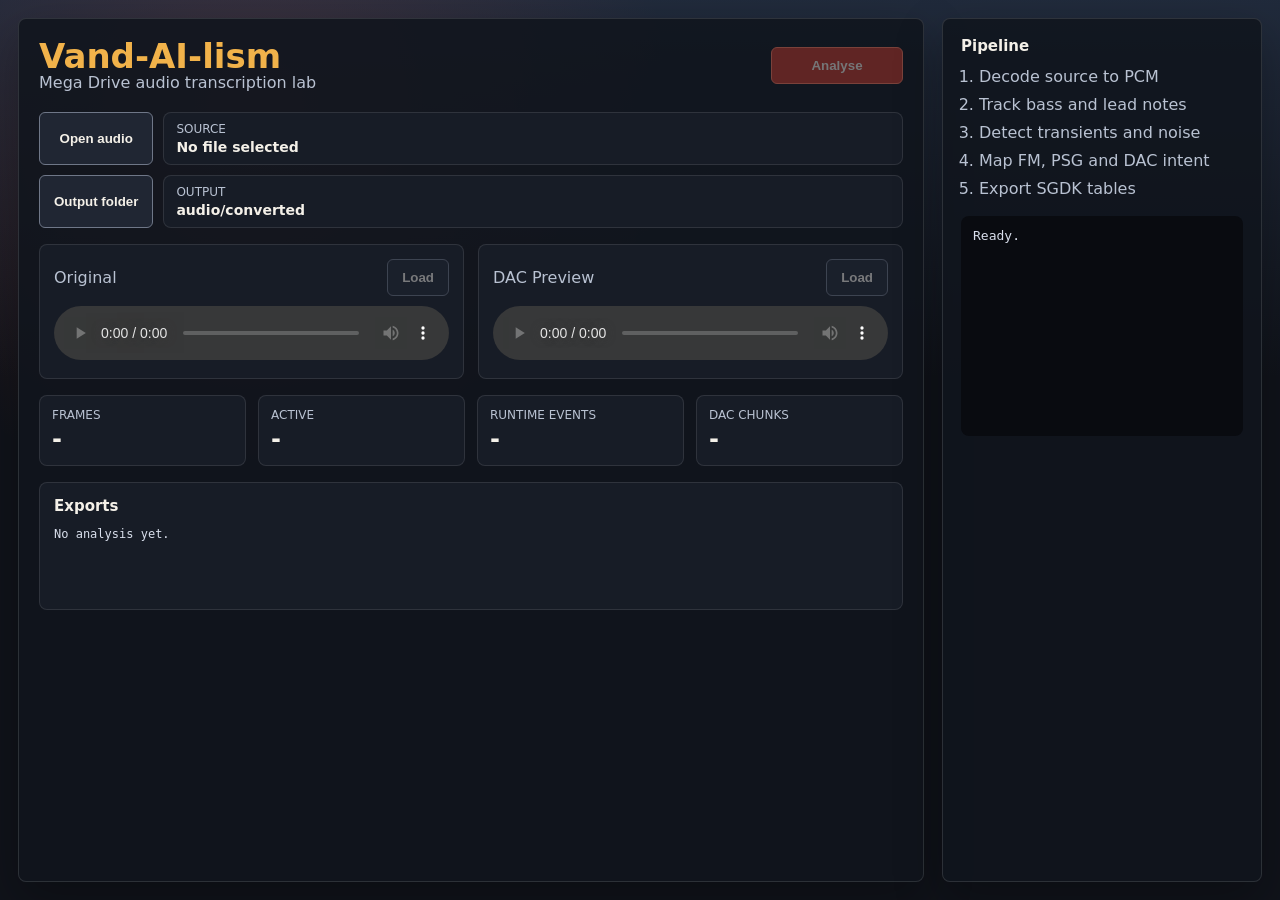
<file: tools/audio/vand_ai_lism/index.html>
<!doctype html>
<html lang="en">
  <head>
    <meta charset="UTF-8" />
    <meta name="viewport" content="width=device-width, initial-scale=1.0" />
    <title>Vand-AI-lism</title>
    <link rel="stylesheet" href="./styles.css" />
  </head>
  <body>
    <main class="shell">
      <section class="workspace">
        <header class="topbar">
          <div>
            <h1>Vand-AI-lism</h1>
            <p>Mega Drive audio transcription lab</p>
          </div>
          <button id="analyseBtn" class="primary" disabled>Analyse</button>
        </header>

        <section class="pickers">
          <button id="openBtn">Open audio</button>
          <div class="path">
            <span>Source</span>
            <strong id="sourcePath">No file selected</strong>
          </div>
          <button id="outputBtn">Output folder</button>
          <div class="path">
            <span>Output</span>
            <strong id="outputPath">audio/converted</strong>
          </div>
        </section>

        <section class="players">
          <article>
            <div class="panelTitle">
              <span>Original</span>
              <button id="loadOriginalBtn" disabled>Load</button>
            </div>
            <audio id="originalPlayer" controls></audio>
          </article>
          <article>
            <div class="panelTitle">
              <span>DAC Preview</span>
              <button id="loadDacBtn" disabled>Load</button>
            </div>
            <audio id="dacPlayer" controls></audio>
          </article>
        </section>

        <section class="stats">
          <div><span>Frames</span><strong id="frames">-</strong></div>
          <div><span>Active</span><strong id="activeFrames">-</strong></div>
          <div><span>Runtime Events</span><strong id="runtimeEvents">-</strong></div>
          <div><span>DAC Chunks</span><strong id="dacChunks">-</strong></div>
        </section>

        <section class="exports">
          <h2>Exports</h2>
          <div id="exportList" class="exportList">No analysis yet.</div>
        </section>
      </section>

      <aside class="side">
        <h2>Pipeline</h2>
        <ol>
          <li>Decode source to PCM</li>
          <li>Track bass and lead notes</li>
          <li>Detect transients and noise</li>
          <li>Map FM, PSG and DAC intent</li>
          <li>Export SGDK tables</li>
        </ol>
        <pre id="log">Ready.</pre>
      </aside>
    </main>
    <script type="module" src="./main.js"></script>
  </body>
</html>
</file>
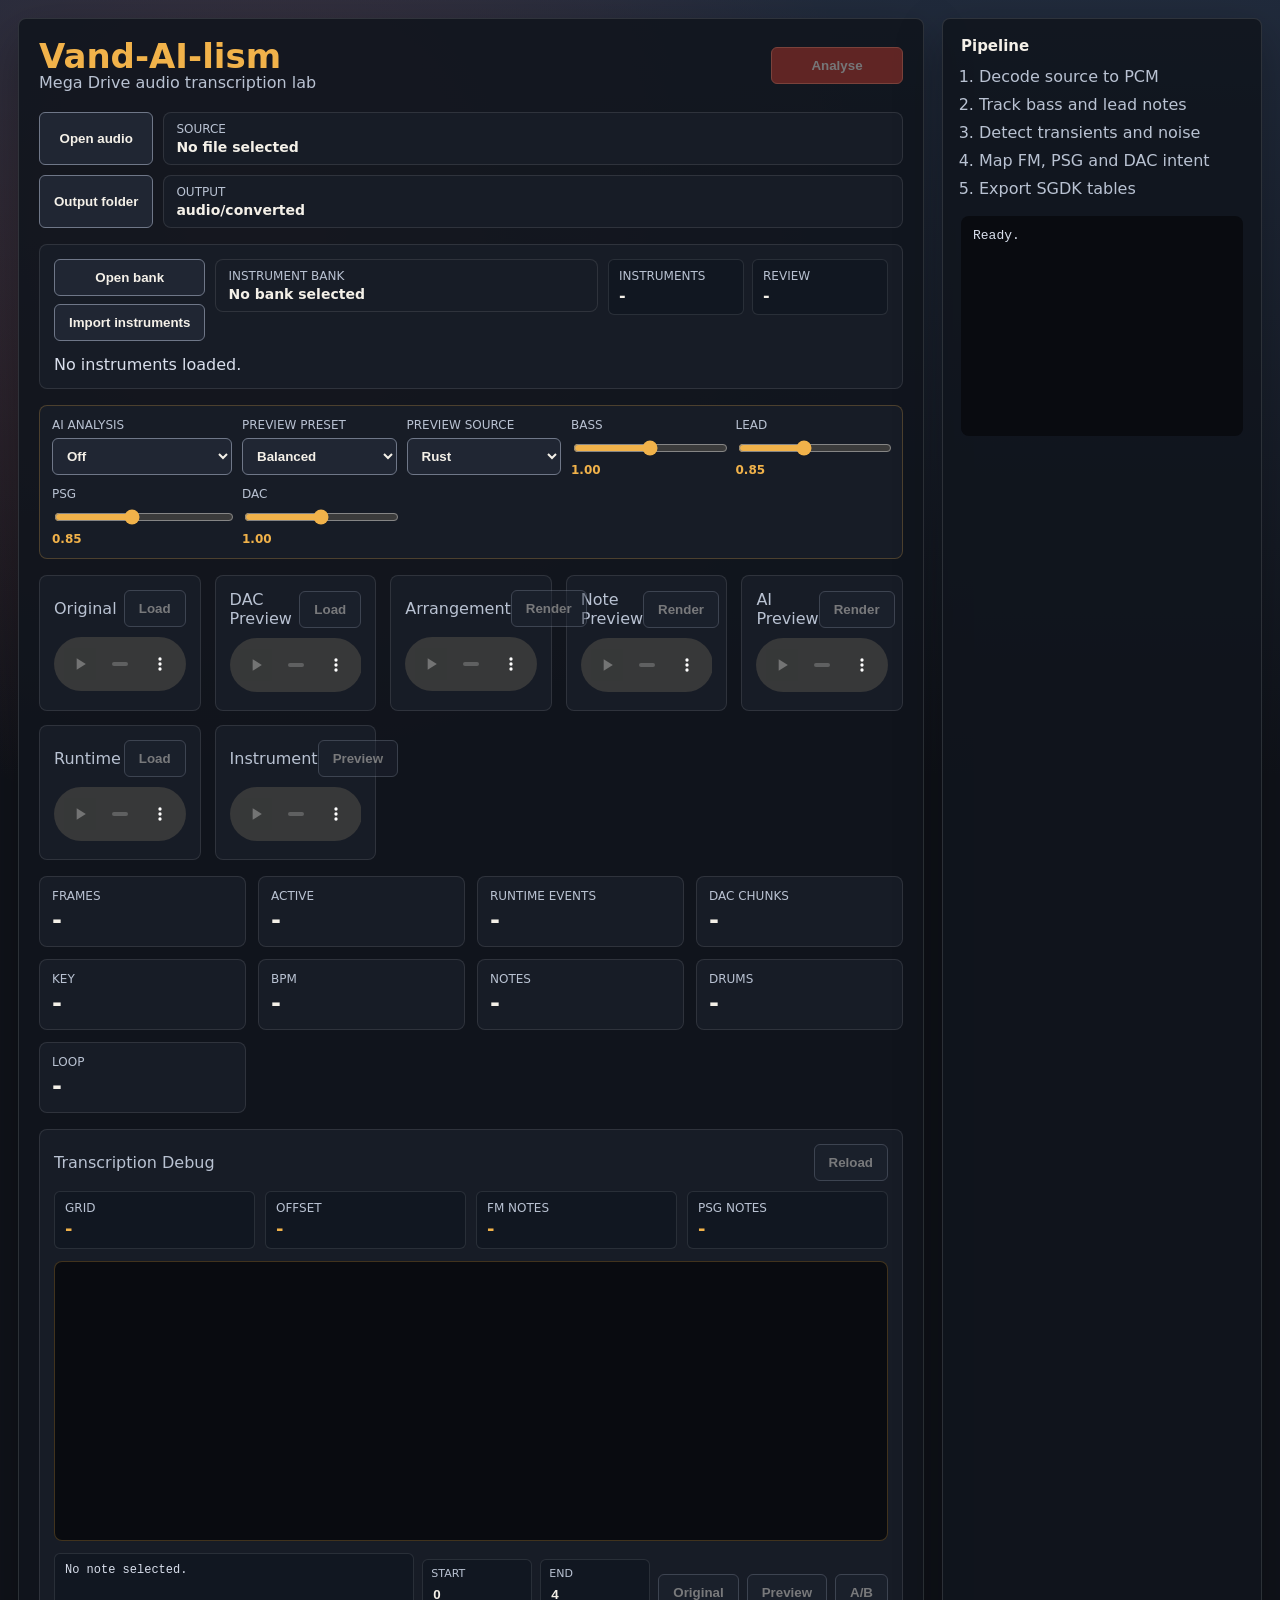
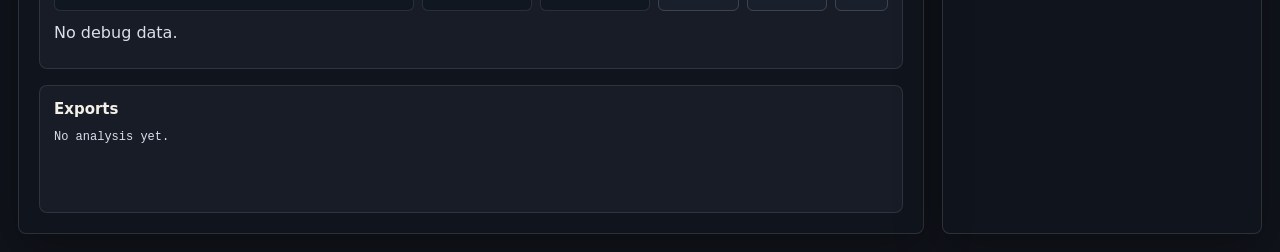
<file: tools/audio/vand_ai_lism/ui/index.html>
<!doctype html>
<html lang="en">
  <head>
    <meta charset="UTF-8" />
    <meta name="viewport" content="width=device-width, initial-scale=1.0" />
    <title>Vand-AI-lism</title>
    <link rel="stylesheet" href="./styles.css" />
  </head>
  <body>
    <div id="globalBusy" class="globalBusy" hidden>
      <div class="globalBusyLabel" id="globalBusyLabel">Working</div>
      <div class="progressTrack"><div></div></div>
    </div>
    <main class="shell">
      <section class="workspace">
        <header class="topbar">
          <div>
            <h1>Vand-AI-lism</h1>
            <p>Mega Drive audio transcription lab</p>
          </div>
          <button id="analyseBtn" class="primary" disabled>Analyse</button>
        </header>
        <div id="analysisProgress" class="progressBlock" hidden>
          <div class="progressLabel">Analysing audio pipeline</div>
          <div class="progressTrack"><div></div></div>
        </div>

        <section class="pickers">
          <button id="openBtn">Open audio</button>
          <div class="path">
            <span>Source</span>
            <strong id="sourcePath">No file selected</strong>
          </div>
          <button id="outputBtn">Output folder</button>
          <div class="path">
            <span>Output</span>
            <strong id="outputPath">audio/converted</strong>
          </div>
        </section>

        <section class="instrumentBank">
          <div class="bankActions">
            <button id="openBankBtn">Open bank</button>
            <button id="importBankBtn">Import instruments</button>
          </div>
          <div class="path">
            <span>Instrument bank</span>
            <strong id="bankPath">No bank selected</strong>
          </div>
          <div class="bankMeta">
            <div><span>Instruments</span><strong id="bankCount">-</strong></div>
            <div><span>Review</span><strong id="bankReview">-</strong></div>
          </div>
          <div id="instrumentList" class="instrumentList">No instruments loaded.</div>
        </section>

        <section class="renderControls">
          <label>
            <span>AI analysis</span>
            <select id="aiBackend">
              <option value="off">Off</option>
              <option value="basic-pitch">Basic Pitch</option>
              <option value="demucs-basic-pitch">Demucs + Basic Pitch</option>
            </select>
          </label>
          <label>
            <span>Preview preset</span>
            <select id="previewPreset">
              <option value="balanced">Balanced</option>
              <option value="clean">Clean FM</option>
              <option value="dac-heavy">DAC Heavy</option>
              <option value="lead-cut">Bass First</option>
              <option value="custom">Custom</option>
            </select>
          </label>
          <label>
            <span>Preview source</span>
            <select id="previewSource">
              <option value="rust">Rust</option>
              <option value="ai">AI</option>
              <option value="hybrid">Hybrid</option>
            </select>
          </label>
          <label>
            <span>Bass</span>
            <input id="bassGain" type="range" min="0" max="2" step="0.05" value="1" />
            <strong id="bassGainValue">1.00</strong>
          </label>
          <label>
            <span>Lead</span>
            <input id="leadGain" type="range" min="0" max="2" step="0.05" value="0.85" />
            <strong id="leadGainValue">0.85</strong>
          </label>
          <label>
            <span>PSG</span>
            <input id="psgGain" type="range" min="0" max="2" step="0.05" value="0.85" />
            <strong id="psgGainValue">0.85</strong>
          </label>
          <label>
            <span>DAC</span>
            <input id="dacGain" type="range" min="0" max="2" step="0.05" value="1" />
            <strong id="dacGainValue">1.00</strong>
          </label>
        </section>

        <section class="players">
          <article>
            <div class="panelTitle">
              <span>Original</span>
              <button id="loadOriginalBtn" disabled>Load</button>
            </div>
            <audio id="originalPlayer" controls></audio>
          </article>
          <article>
            <div class="panelTitle">
              <span>DAC Preview</span>
              <button id="loadDacBtn" disabled>Load</button>
            </div>
            <div id="dacProgress" class="progressBlock compact" hidden>
              <div class="progressLabel">Loading DAC preview</div>
              <div class="progressTrack"><div></div></div>
            </div>
            <audio id="dacPlayer" controls></audio>
          </article>
          <article>
            <div class="panelTitle">
              <span>Arrangement</span>
              <button id="loadArrangementBtn" disabled>Render</button>
            </div>
            <div id="arrangementProgress" class="progressBlock compact" hidden>
              <div class="progressLabel">Rendering frame preview</div>
              <div class="progressTrack"><div></div></div>
            </div>
            <audio id="arrangementPlayer" controls></audio>
          </article>
          <article>
            <div class="panelTitle">
              <span>Note Preview</span>
              <button id="loadNoteBtn" disabled>Render</button>
            </div>
            <div id="noteProgress" class="progressBlock compact" hidden>
              <div class="progressLabel">Rendering note preview</div>
              <div class="progressTrack"><div></div></div>
            </div>
            <audio id="notePlayer" controls></audio>
          </article>
          <article>
            <div class="panelTitle">
              <span>AI Preview</span>
              <button id="loadAiBtn" disabled>Render</button>
            </div>
            <div id="aiProgress" class="progressBlock compact" hidden>
              <div class="progressLabel">Rendering AI preview</div>
              <div class="progressTrack"><div></div></div>
            </div>
            <audio id="aiPlayer" controls></audio>
          </article>
          <article>
            <div class="panelTitle">
              <span>Runtime</span>
              <button id="loadRuntimeBtn" disabled>Load</button>
            </div>
            <div id="runtimeProgress" class="progressBlock compact" hidden>
              <div class="progressLabel">Loading runtime preview</div>
              <div class="progressTrack"><div></div></div>
            </div>
            <audio id="runtimePlayer" controls></audio>
          </article>
          <article>
            <div class="panelTitle">
              <span>Instrument</span>
              <button id="previewInstrumentBtn" disabled>Preview</button>
            </div>
            <div id="instrumentProgress" class="progressBlock compact" hidden>
              <div class="progressLabel">Rendering instrument</div>
              <div class="progressTrack"><div></div></div>
            </div>
            <audio id="instrumentPlayer" controls></audio>
          </article>
        </section>

        <section class="stats">
          <div><span>Frames</span><strong id="frames">-</strong></div>
          <div><span>Active</span><strong id="activeFrames">-</strong></div>
          <div><span>Runtime Events</span><strong id="runtimeEvents">-</strong></div>
          <div><span>DAC Chunks</span><strong id="dacChunks">-</strong></div>
          <div><span>Key</span><strong id="musicKey">-</strong></div>
          <div><span>BPM</span><strong id="musicBpm">-</strong></div>
          <div><span>Notes</span><strong id="musicNotes">-</strong></div>
          <div><span>Drums</span><strong id="musicDrums">-</strong></div>
          <div><span>Loop</span><strong id="musicLoop">-</strong></div>
        </section>

        <section class="debugPanel">
          <div class="panelTitle">
            <span>Transcription Debug</span>
            <button id="reloadDebugBtn" disabled>Reload</button>
          </div>
          <div class="debugMeta" id="debugMeta">
            <div><span>Grid</span><strong>-</strong></div>
            <div><span>Offset</span><strong>-</strong></div>
            <div><span>FM Notes</span><strong>-</strong></div>
            <div><span>PSG Notes</span><strong>-</strong></div>
          </div>
          <canvas id="debugCanvas" width="1280" height="280"></canvas>
          <div class="abControls">
            <div class="selectedNote" id="selectedNote">No note selected.</div>
            <label>
              <span>Start</span>
              <input id="abStart" type="number" min="0" step="0.01" value="0" />
            </label>
            <label>
              <span>End</span>
              <input id="abEnd" type="number" min="0" step="0.01" value="4" />
            </label>
            <button id="playOriginalRegionBtn" disabled>Original</button>
            <button id="playPreviewRegionBtn" disabled>Preview</button>
            <button id="playBothRegionBtn" disabled>A/B</button>
          </div>
          <div id="trackSummary" class="trackSummary">No debug data.</div>
          <div id="noteInspector" class="noteInspector"></div>
        </section>

        <section class="exports">
          <h2>Exports</h2>
          <div id="exportList" class="exportList">No analysis yet.</div>
        </section>
      </section>

      <aside class="side">
        <h2>Pipeline</h2>
        <ol>
          <li>Decode source to PCM</li>
          <li>Track bass and lead notes</li>
          <li>Detect transients and noise</li>
          <li>Map FM, PSG and DAC intent</li>
          <li>Export SGDK tables</li>
        </ol>
        <pre id="log">Ready.</pre>
      </aside>
    </main>
    <script type="module" src="./main.js"></script>
  </body>
</html>
</file>
<file: tools/audio/vand_ai_lism/styles.css>
:root {
  color-scheme: dark;
  font-family:
    Inter, ui-sans-serif, system-ui, -apple-system, BlinkMacSystemFont, "Segoe UI",
    sans-serif;
  background: #10131a;
  color: #f4f0e8;
}

* {
  box-sizing: border-box;
}

body {
  margin: 0;
  min-height: 100vh;
  background:
    linear-gradient(180deg, rgba(52, 70, 99, 0.46), transparent 42%),
    radial-gradient(circle at 20% 12%, rgba(231, 71, 46, 0.22), transparent 32%),
    #10131a;
}

button {
  border: 1px solid #6f7788;
  border-radius: 6px;
  padding: 10px 14px;
  background: #202633;
  color: #f4f0e8;
  font-weight: 700;
  cursor: pointer;
}

button:hover:not(:disabled) {
  border-color: #f1b24a;
  background: #2a3141;
}

button:disabled {
  cursor: not-allowed;
  opacity: 0.44;
}

.primary {
  min-width: 132px;
  background: #c4382b;
  border-color: #ff795e;
}

.shell {
  display: grid;
  grid-template-columns: minmax(0, 1fr) 320px;
  gap: 18px;
  min-height: 100vh;
  padding: 18px;
}

.workspace,
.side {
  border: 1px solid rgba(255, 255, 255, 0.12);
  border-radius: 8px;
  background: rgba(17, 21, 29, 0.88);
  box-shadow: 0 18px 48px rgba(0, 0, 0, 0.28);
}

.workspace {
  padding: 20px;
}

.side {
  padding: 18px;
}

.topbar {
  display: flex;
  align-items: center;
  justify-content: space-between;
  gap: 18px;
  margin-bottom: 20px;
}

h1,
h2,
p {
  margin: 0;
}

h1 {
  font-size: 34px;
  line-height: 1;
  color: #f1b24a;
}

h2 {
  font-size: 15px;
  margin-bottom: 12px;
}

p,
span,
li {
  color: #b9c2d2;
}

.pickers {
  display: grid;
  grid-template-columns: auto minmax(0, 1fr);
  gap: 10px;
  align-items: stretch;
  margin-bottom: 16px;
}

.path,
.exports,
.stats div,
.players article {
  border: 1px solid rgba(255, 255, 255, 0.10);
  border-radius: 8px;
  background: #171c26;
}

.path {
  min-width: 0;
  padding: 9px 12px;
}

.path span,
.stats span {
  display: block;
  margin-bottom: 3px;
  font-size: 12px;
  text-transform: uppercase;
}

.path strong {
  display: block;
  overflow: hidden;
  text-overflow: ellipsis;
  white-space: nowrap;
  font-size: 14px;
}

.players {
  display: grid;
  grid-template-columns: 1fr 1fr;
  gap: 14px;
  margin-bottom: 16px;
}

.players article {
  padding: 14px;
}

.panelTitle {
  display: flex;
  justify-content: space-between;
  align-items: center;
  margin-bottom: 10px;
}

audio {
  width: 100%;
}

.stats {
  display: grid;
  grid-template-columns: repeat(4, 1fr);
  gap: 12px;
  margin-bottom: 16px;
}

.stats div {
  padding: 12px;
}

.stats strong {
  font-size: 24px;
}

.exports {
  min-height: 128px;
  padding: 14px;
}

.exportList {
  display: grid;
  gap: 8px;
  color: #d9dfec;
  font-family: ui-monospace, "SFMono-Regular", Consolas, monospace;
  font-size: 12px;
  word-break: break-all;
}

.side ol {
  padding-left: 18px;
  margin: 0 0 18px;
}

.side li {
  margin-bottom: 9px;
}

pre {
  min-height: 220px;
  margin: 0;
  border-radius: 8px;
  padding: 12px;
  overflow: auto;
  background: #090b10;
  color: #d9dfec;
  white-space: pre-wrap;
}

@media (max-width: 900px) {
  .shell,
  .players,
  .stats {
    grid-template-columns: 1fr;
  }
}
</file>
<file: tools/audio/vand_ai_lism/ui/styles.css>
:root {
  color-scheme: dark;
  font-family:
    Inter, ui-sans-serif, system-ui, -apple-system, BlinkMacSystemFont, "Segoe UI",
    sans-serif;
  background: #10131a;
  color: #f4f0e8;
}

* {
  box-sizing: border-box;
}

body {
  margin: 0;
  min-height: 100vh;
  background:
    linear-gradient(180deg, rgba(52, 70, 99, 0.46), transparent 42%),
    radial-gradient(circle at 20% 12%, rgba(231, 71, 46, 0.22), transparent 32%),
    #10131a;
}

[hidden] {
  display: none !important;
}

.globalBusy {
  position: fixed;
  top: 12px;
  left: 50%;
  z-index: 1000;
  width: min(620px, calc(100vw - 32px));
  transform: translateX(-50%);
  border: 2px solid #ff8a34;
  border-radius: 8px;
  padding: 12px 14px;
  background: rgba(26, 13, 8, 0.96);
  box-shadow:
    0 18px 44px rgba(0, 0, 0, 0.42),
    0 0 28px rgba(255, 102, 42, 0.28);
}

.globalBusyLabel {
  margin-bottom: 8px;
  color: #ffb24a;
  font-size: 14px;
  font-weight: 900;
}

button {
  border: 1px solid #6f7788;
  border-radius: 6px;
  padding: 10px 14px;
  background: #202633;
  color: #f4f0e8;
  font-weight: 700;
  cursor: pointer;
}

select,
input[type="range"] {
  accent-color: #f1b24a;
}

select {
  width: 100%;
  border: 1px solid #6f7788;
  border-radius: 6px;
  padding: 9px 10px;
  background: #202633;
  color: #f4f0e8;
  font-weight: 700;
}

button:hover:not(:disabled) {
  border-color: #f1b24a;
  background: #2a3141;
}

button:disabled {
  cursor: not-allowed;
  opacity: 0.44;
}

.primary {
  min-width: 132px;
  background: #c4382b;
  border-color: #ff795e;
}

.shell {
  display: grid;
  grid-template-columns: minmax(0, 1fr) 320px;
  gap: 18px;
  min-height: 100vh;
  padding: 18px;
}

.workspace,
.side {
  border: 1px solid rgba(255, 255, 255, 0.12);
  border-radius: 8px;
  background: rgba(17, 21, 29, 0.88);
  box-shadow: 0 18px 48px rgba(0, 0, 0, 0.28);
}

.workspace {
  padding: 20px;
}

.side {
  padding: 18px;
}

.topbar {
  display: flex;
  align-items: center;
  justify-content: space-between;
  gap: 18px;
  margin-bottom: 20px;
}

.progressBlock {
  margin: -8px 0 16px;
  padding: 9px 11px;
  border: 1px solid rgba(241, 178, 74, 0.38);
  border-radius: 8px;
  background: rgba(196, 56, 43, 0.10);
}

.progressBlock.compact {
  margin: 0 0 10px;
  padding: 7px 8px;
}

.progressLabel {
  margin-bottom: 6px;
  color: #f1b24a;
  font-size: 12px;
  font-weight: 800;
  letter-spacing: 0;
}

.progressTrack {
  position: relative;
  height: 8px;
  overflow: hidden;
  border-radius: 999px;
  background: #2b2020;
}

.progressTrack div {
  position: absolute;
  inset: 0 auto 0 -42%;
  width: 42%;
  border-radius: inherit;
  background: linear-gradient(90deg, #ff5538, #f1b24a, #ff795e);
  animation: progressSweep 1.05s ease-in-out infinite;
}

@keyframes progressSweep {
  from {
    transform: translateX(0);
  }
  to {
    transform: translateX(340%);
  }
}

h1,
h2,
p {
  margin: 0;
}

h1 {
  font-size: 34px;
  line-height: 1;
  color: #f1b24a;
}

h2 {
  font-size: 15px;
  margin-bottom: 12px;
}

p,
span,
li {
  color: #b9c2d2;
}

.pickers {
  display: grid;
  grid-template-columns: auto minmax(0, 1fr);
  gap: 10px;
  align-items: stretch;
  margin-bottom: 16px;
}

.path,
.exports,
.stats div,
.players article,
.instrumentBank {
  border: 1px solid rgba(255, 255, 255, 0.10);
  border-radius: 8px;
  background: #171c26;
}

.path {
  min-width: 0;
  padding: 9px 12px;
}

.path span,
.stats span {
  display: block;
  margin-bottom: 3px;
  font-size: 12px;
  text-transform: uppercase;
}

.path strong {
  display: block;
  overflow: hidden;
  text-overflow: ellipsis;
  white-space: nowrap;
  font-size: 14px;
}

.instrumentBank {
  display: grid;
  grid-template-columns: auto minmax(0, 1fr) 280px;
  gap: 10px;
  align-items: start;
  margin-bottom: 16px;
  padding: 14px;
}

.bankActions {
  display: grid;
  gap: 8px;
}

.bankMeta {
  display: grid;
  grid-template-columns: 1fr 1fr;
  gap: 8px;
}

.bankMeta div {
  min-width: 0;
  border: 1px solid rgba(255, 255, 255, 0.10);
  border-radius: 6px;
  padding: 9px 10px;
  background: #111721;
}

.bankMeta span {
  display: block;
  margin-bottom: 3px;
  font-size: 12px;
  text-transform: uppercase;
}

.bankMeta strong {
  display: block;
  overflow: hidden;
  text-overflow: ellipsis;
  white-space: nowrap;
}

.instrumentList {
  grid-column: 1 / -1;
  display: grid;
  grid-template-columns: repeat(auto-fill, minmax(190px, 1fr));
  gap: 8px;
  max-height: 190px;
  overflow: auto;
  padding-top: 4px;
  color: #d9dfec;
}

.instrumentRow {
  display: grid;
  gap: 2px;
  min-width: 0;
  padding: 9px 10px;
  text-align: left;
  background: #111721;
}

.instrumentRow.active {
  border-color: #f1b24a;
  background: #2d2530;
}

.instrumentRow strong,
.instrumentRow span {
  overflow: hidden;
  text-overflow: ellipsis;
  white-space: nowrap;
}

.instrumentRow span {
  font-size: 12px;
}

.players {
  display: grid;
  grid-template-columns: repeat(5, minmax(0, 1fr));
  gap: 14px;
  margin-bottom: 16px;
}

.renderControls {
  display: grid;
  grid-template-columns: 180px repeat(4, minmax(0, 1fr));
  gap: 10px;
  margin-bottom: 16px;
  padding: 12px;
  border: 1px solid rgba(241, 178, 74, 0.24);
  border-radius: 8px;
  background: #171c26;
}

.renderControls label {
  min-width: 0;
}

.renderControls span {
  display: block;
  margin-bottom: 6px;
  font-size: 12px;
  text-transform: uppercase;
}

.renderControls input {
  width: 100%;
}

.renderControls strong {
  display: block;
  margin-top: 3px;
  color: #f1b24a;
  font-size: 12px;
}

.players article {
  padding: 14px;
}

.panelTitle {
  display: flex;
  justify-content: space-between;
  align-items: center;
  margin-bottom: 10px;
}

audio {
  width: 100%;
}

.stats {
  display: grid;
  grid-template-columns: repeat(4, 1fr);
  gap: 12px;
  margin-bottom: 16px;
}

.stats div {
  padding: 12px;
}

.stats strong {
  font-size: 24px;
}

.debugPanel {
  margin-bottom: 16px;
  border: 1px solid rgba(255, 255, 255, 0.10);
  border-radius: 8px;
  padding: 14px;
  background: #171c26;
}

.debugMeta {
  display: grid;
  grid-template-columns: repeat(4, minmax(0, 1fr));
  gap: 10px;
  margin-bottom: 12px;
}

.debugMeta div,
.trackSummary article,
.noteInspector div {
  border: 1px solid rgba(255, 255, 255, 0.10);
  border-radius: 6px;
  background: #111721;
}

.debugMeta div {
  padding: 9px 10px;
}

.debugMeta span {
  display: block;
  margin-bottom: 3px;
  font-size: 12px;
  text-transform: uppercase;
}

.debugMeta strong {
  color: #f1b24a;
  font-size: 18px;
}

#debugCanvas {
  display: block;
  width: 100%;
  height: 280px;
  border: 1px solid rgba(241, 178, 74, 0.24);
  border-radius: 8px;
  background: #090b10;
  cursor: crosshair;
}

.abControls {
  display: grid;
  grid-template-columns: minmax(260px, 1fr) 110px 110px auto auto auto;
  gap: 8px;
  align-items: end;
  margin-top: 12px;
}

.selectedNote,
.abControls label {
  min-width: 0;
  border: 1px solid rgba(255, 255, 255, 0.10);
  border-radius: 6px;
  background: #111721;
}

.selectedNote {
  min-height: 58px;
  padding: 9px 10px;
  color: #d9dfec;
  font-family: ui-monospace, "SFMono-Regular", Consolas, monospace;
  font-size: 12px;
}

.abControls label {
  padding: 7px 8px;
}

.abControls label span {
  display: block;
  margin-bottom: 4px;
  font-size: 11px;
  text-transform: uppercase;
}

.abControls input {
  width: 100%;
  border: 0;
  outline: 0;
  background: transparent;
  color: #f4f0e8;
  font-weight: 800;
}

.trackSummary {
  display: grid;
  grid-template-columns: repeat(auto-fit, minmax(160px, 1fr));
  gap: 8px;
  margin-top: 12px;
  color: #d9dfec;
}

.trackSummary article {
  padding: 9px 10px;
}

.trackSummary strong,
.trackSummary span {
  display: block;
  overflow: hidden;
  text-overflow: ellipsis;
  white-space: nowrap;
}

.trackSummary strong {
  color: #f4f0e8;
}

.trackSummary span,
.noteInspector span {
  font-size: 12px;
}

.noteInspector {
  display: grid;
  grid-template-columns: repeat(auto-fill, minmax(170px, 1fr));
  gap: 8px;
  max-height: 190px;
  margin-top: 12px;
  overflow: auto;
}

.noteInspector div {
  padding: 8px 9px;
  font-family: ui-monospace, "SFMono-Regular", Consolas, monospace;
  font-size: 12px;
}

.noteInspector strong {
  display: block;
  color: #f1b24a;
}

.exports {
  min-height: 128px;
  padding: 14px;
}

.exportList {
  display: grid;
  gap: 8px;
  color: #d9dfec;
  font-family: ui-monospace, "SFMono-Regular", Consolas, monospace;
  font-size: 12px;
  word-break: break-all;
}

.side ol {
  padding-left: 18px;
  margin: 0 0 18px;
}

.side li {
  margin-bottom: 9px;
}

pre {
  min-height: 220px;
  margin: 0;
  border-radius: 8px;
  padding: 12px;
  overflow: auto;
  background: #090b10;
  color: #d9dfec;
  white-space: pre-wrap;
}

@media (max-width: 900px) {
  .shell,
  .instrumentBank,
  .renderControls,
  .players,
  .stats,
  .debugMeta,
  .abControls {
    grid-template-columns: 1fr;
  }
}
</file>
